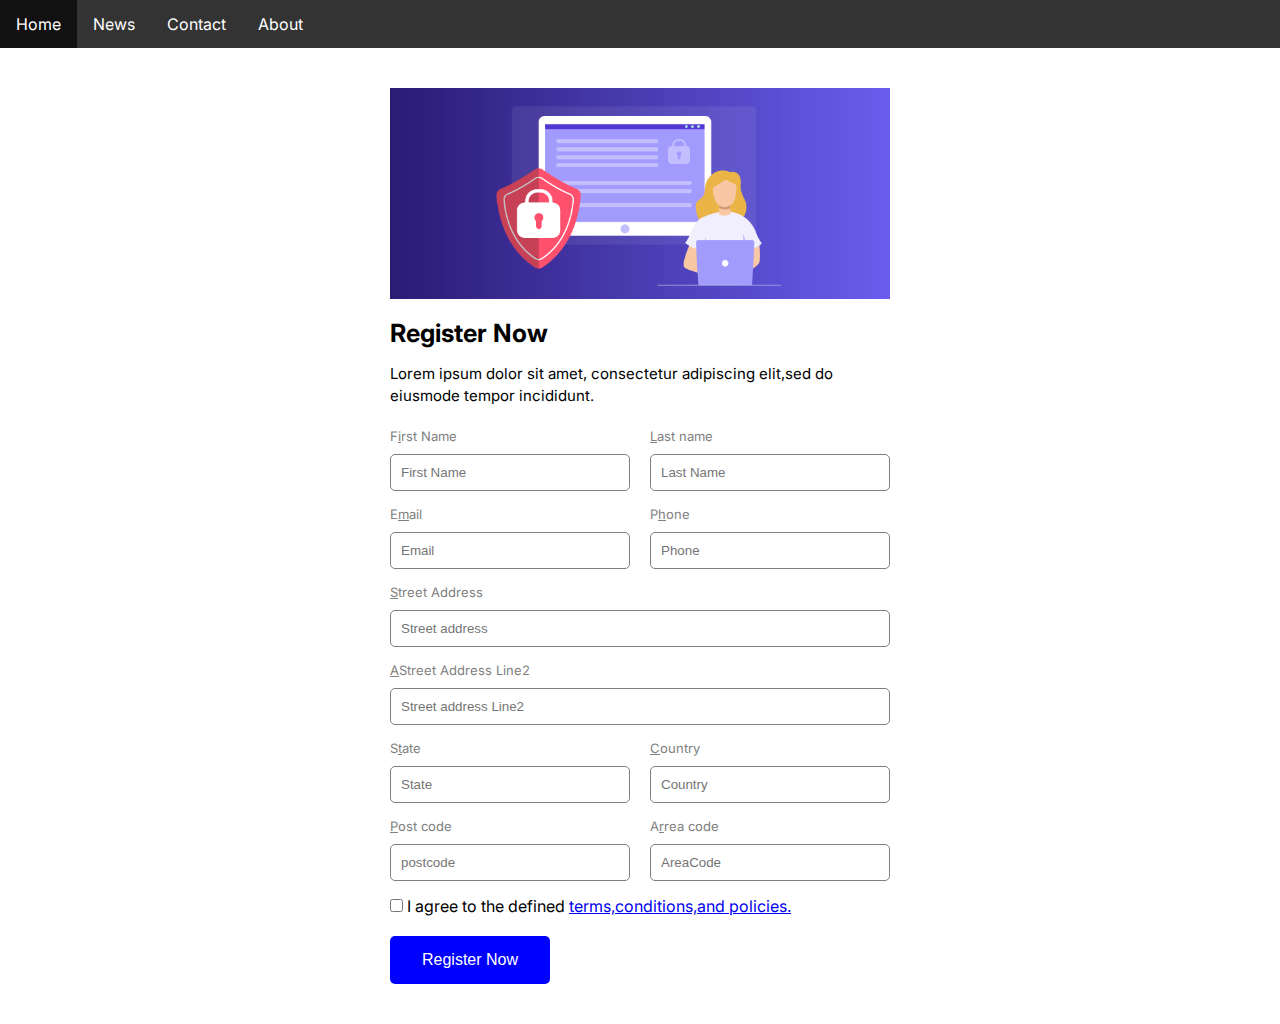
<file: index.html>
<!DOCTYPE html>
<html>

<head>
    <link rel="stylesheet" href="https://cdnjs.cloudflare.com/ajax/libs/font-awesome/6.3.0/css/all.min.css"
        integrity="sha512-SzlrxWUlpfuzQ+pcUCosxcglQRNAq/DZjVsC0lE40xsADsfeQoEypE+enwcOiGjk/bSuGGKHEyjSoQ1zVisanQ=="
        crossorigin="anonymous" referrerpolicy="no-referrer" />
    <link rel="stylesheet" href="./style.css" />
</head>

<body onload="onLoad();">
    <nav>
        <ul>
            <li><a class="active" href="#home">Home</a></li>
            <li><a href="#news">News</a></li>
            <li><a href="#contact">Contact</a></li>
            <li><a href="#about">About</a></li>
        </ul>
    </nav>
    <div class="main">
        <div class="container">
            <img src="./6231bc19db4692997df92d33_data governance - main.png" alt="Not found">
            <h1>Register Now</h1>
            <p>Lorem ipsum dolor sit amet, consectetur adipiscing elit,sed do eiusmode tempor incididunt.</p>

            <form action="#" method="POST" id="registrationFrm" onsubmit="onSubmit(event);" autocomplete="on">
                <div class="form-control">
                    <div class="half-container">
                        <label for="firstName" accesskey="i">F<u>i</u>rst Name</label>
                        <input type="text" name="firstName" id="firstName" placeholder="First Name" />
                        <div class="error-firstName">First name is required*</div>
                    </div>
                    <div class="half-container">
                        <label for="lastName" accesskey="l"><u>L</u>ast name</label>
                        <input type="text" name="lastName" id="lastName" placeholder="Last Name" />
                        <div class="error-lastName">Last name is required*</div>
                    </div>
                </div>
                <div class="form-control">
                    <div class="half-container">
                        <label for="email" accesskey="m">E<u>m</u>ail</label>
                        <input type="email" name="email" id="email" placeholder="Email" />
                        <div class="error-email">E-mail is required*</div>
                    </div>
                    <div class="half-container">
                        <label for="phone" accesskey="h">P<u>h</u>one</label>
                        <input type="text" name="phone" id="phone" placeholder="Phone" />
                        <div class="error-phone">Phone is required*</div>
                    </div>

                </div>
                <div class="form-control">
                    <div class="full-container">
                        <label for="streetAddress" accesskey="s"><u>S</u>treet Address</label>
                        <input type="text" name="streetAddress" id="streetAddress" placeholder="Street address" />
                        <div class="error-streetAddress">Street Address is required*</div>
                    </div>
                </div>
                <div class="form-control">
                    <div class="full-container">
                        <label for="streetAddressLine2" accesskey="a"><u>A</u>Street Address Line2</label>
                        <input type="text" name="streetAddressLine2" id="streetAddressLine2"
                            placeholder="Street address Line2" />
                        <div class="error-streetAddressLine2">Street Address Line-2 is required*</div>
                    </div>
                </div>
                <div class="form-control">
                    <div class="half-container">
                        <label for="state" accesskey="t">S<u>t</u>ate</label>
                        <input type="text" name="state" id="state" placeholder="State" />
                        <div class="error-state">State is required*</div>
                    </div>
                    <div class="half-container">
                        <label for="country" accesskey="c"><u>C</u>ountry</label>
                        <input type="text" name="country" id="country" placeholder="Country" />
                        <div class="error-country">Country is required*</div>
                    </div>
                </div>
                <div class="form-control">
                    <div class="half-container">
                        <label for="postCode" accesskey="p"><u>P</u>ost code</label>
                        <input type="text" name="postCode" id="postCode" placeholder="postcode" />
                        <div class="error-postCode">Post code is required*</div>
                    </div>
                    <div class="half-container">
                        <label for="areaCode" accesskey="r">A<u>r</u>rea code</label>
                        <input type="text" name="areaCode" id="areaCode" placeholder="AreaCode" />
                        <div class="error-areaCode">Area code is required*</div>
                    </div>
                </div>

                <div class="action">
                    <label>
                        <input type="checkbox" name="term" id="term" />
                        I agree to the defined <a href="url">terms,conditions,and policies.</a>
                    </label><br>
                    <button type="submit" id="btn" isUpdate="null">Register
                        Now</button>
                </div>
            </form>
        </div>
    </div>
    <div class="main-table">
        <h1>#Record</h1>
        <div class="tableContainer">
            <table id="tableData" class="table-data">
                <thead>
                    <tr>
                        <th>#</th>
                        <th>Name</th>
                        <th>E-mail</th>
                        <th>Phone</th>
                        <th class="address">Street Address</th>
                        <th class="address">Street Address 2</th>
                        <th>State</th>
                        <th>Country</th>
                        <th>Post code</th>
                        <th>Area code</th>
                        <th>Action</th>
                    </tr>
                </thead>
                <tbody id="tableBody">

                </tbody>
            </table>
        </div>
    </div>
    <script src="./script.js"></script>
</body>

</html>
</file>
<file: style.css>
@import url('https://fonts.googleapis.com/css2?family=Inter:wght@400;500;600;700&display=swap'); 

body {
    font-family: 'Inter', 'sane-serif';
}

*{
    margin: 0;
    padding: 0;
    box-sizing: border-box;
}

.main {
    display: flex;
    padding: 40px;
    align-items: center;
    align-content: center;
}

.container {
    max-width: 80%;
    width: 500px;
    margin: 0 auto;
}

img {
    width: inherit;
}

h1{
    margin: 15px 0;
    font-size: 25px;
}

p {
    font-size: 15px;
    line-height: 1.5;
}

.form-control {
    display: flex;
    margin-bottom: 15px;
    column-gap: 20px;
}

.half-container {
    width: 50%;
}

.form-control label {
    display: block;
    width: 100%;
    padding-bottom: 10px;
    color: gray;
    font-size: 13px;
}

form {
    margin-top: 20px;
}

.form-control input {
    width: 100%;
    padding: 10px;
    border: 1px solid gray;
    border-radius: 5px;
    outline: none;
}

.full-container{
    width: 100%;
}
#btn{
    background:blue;
    border-radius: 5px;
    border: none;
    color: white;
    padding: 15px 32px;
    text-align: center;
    text-decoration: none;
    display: inline-block;
    font-size: 16px;
    margin-top: 20px;
}
div[class^='error-']{
    color: red;
    padding-top: 10px;
    font-size: 13px;
    display:none;
}
table {
    border-collapse: collapse;
    border-spacing: 0;
    height:100%;
    width:50%;
    border: 1px solid yellow;
    text-align: center;
  }
  
  th, td {
    text-align: left;
    padding: 8px;
    border: 1px solid blueviolet;
    width:50%;
    min-width: 100px;
  }
  th:first-child{
    min-width: 20px;
  }
.delete {
    background-color: #7a2727
}

.update {
    background-color: #bc7e0d;
}

.btn-primary {
    background-color: #089fdd;
}
.tableContainer{
    width: 70%;
    overflow-x: auto;
    display: flex;
    margin: 0 auto;
    margin-bottom: 25px;
    display:block; 
}
tr:nth-child(even), thead > tr{
    background-color: #f2f2f2
}

.fa-edit{
    color: green;
    cursor: pointer;
}

.fa-trash{
    color: red;
    cursor: pointer;
}

th.address {
    min-width: 150px;

}

.main-table h1{
    width: 70%;
    margin: 0 auto 24px;
}

nav ul {
    list-style-type: none;
    margin: 0;
    padding: 0;
    overflow: hidden;
    background-color: #333;
  }
  
 nav li {
    float: left;
  }
  
 nav li a {
    display: block;
    color: white;
    text-align: center;
    padding: 14px 16px;
    text-decoration: none;
  }
  
 nav li a:hover {
    background-color: #111;
  }
</file>
